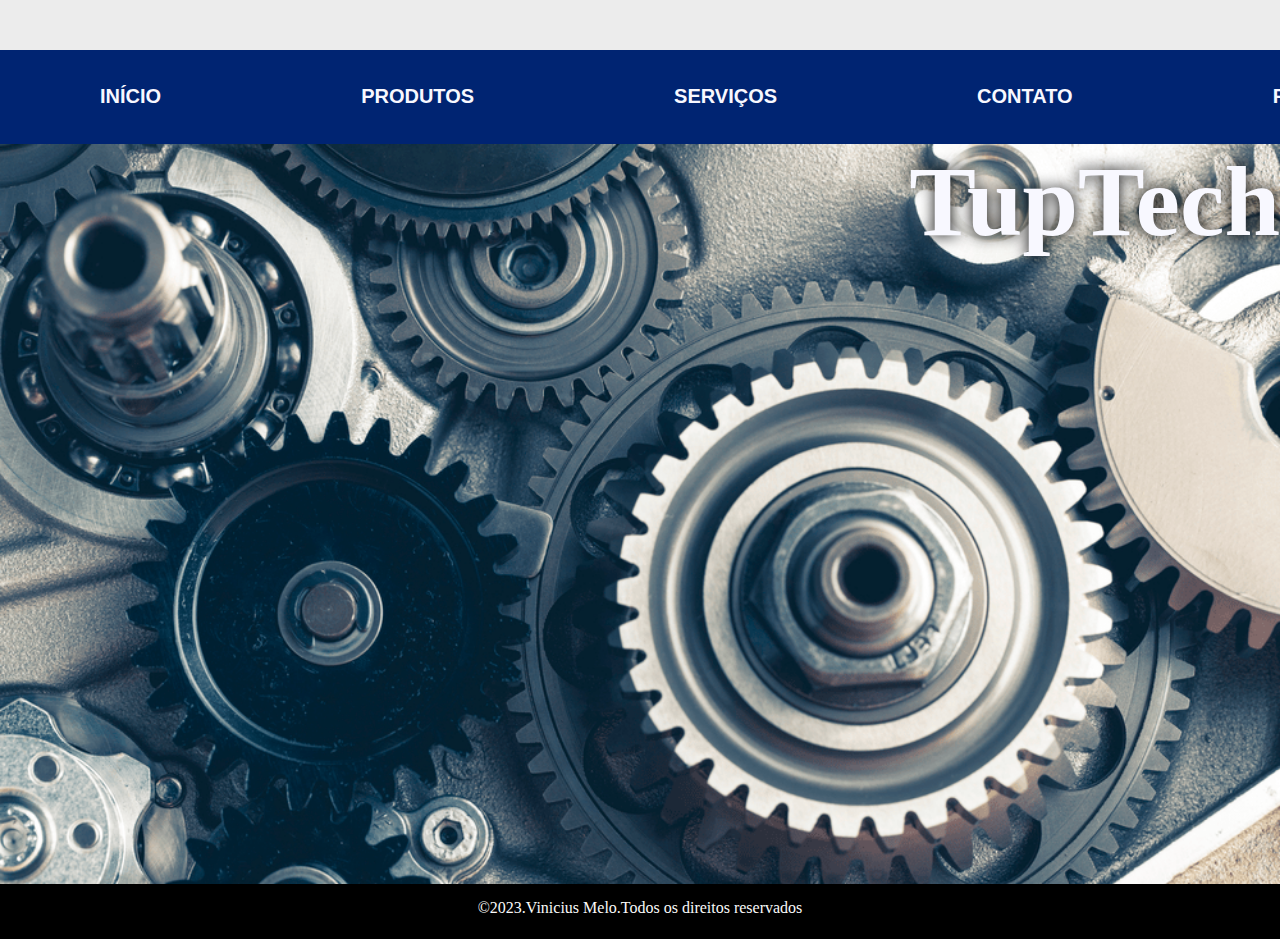
<file: index.html>
<html lang="pt-br">

<head>
    <meta charset="UTF-8">
    <meta name="viewport" content="width=device-width, initial-scale=1.0">
    <title>TupTech</title>
    <link rel="stylesheet" href="css/style.css">
</head>

<body>
    <header>
        <div class="topbar">

        </div>
        <nav>
            <ul>
                <li><a href="index.html">Início</a></li>
                <li><a href="produtos.html">Produtos</a></li>
                <li><a href="servicos.html">Serviços</a></li>
                <li><a href="contato.html">Contato</a></li>
                <li><a href="plano.html">principais</a></li>
            </ul>
        </nav>
    </header>

    <main>
        <div class="inicio">
            <h1>TupTech</h1>
        </div>
    </main>
    <footer>
        <div class="footer">
            <p>&copy2023.Vinicius Melo.Todos os direitos reservados</p>
        </div>

    </footer>
</body>

</html>
</file>
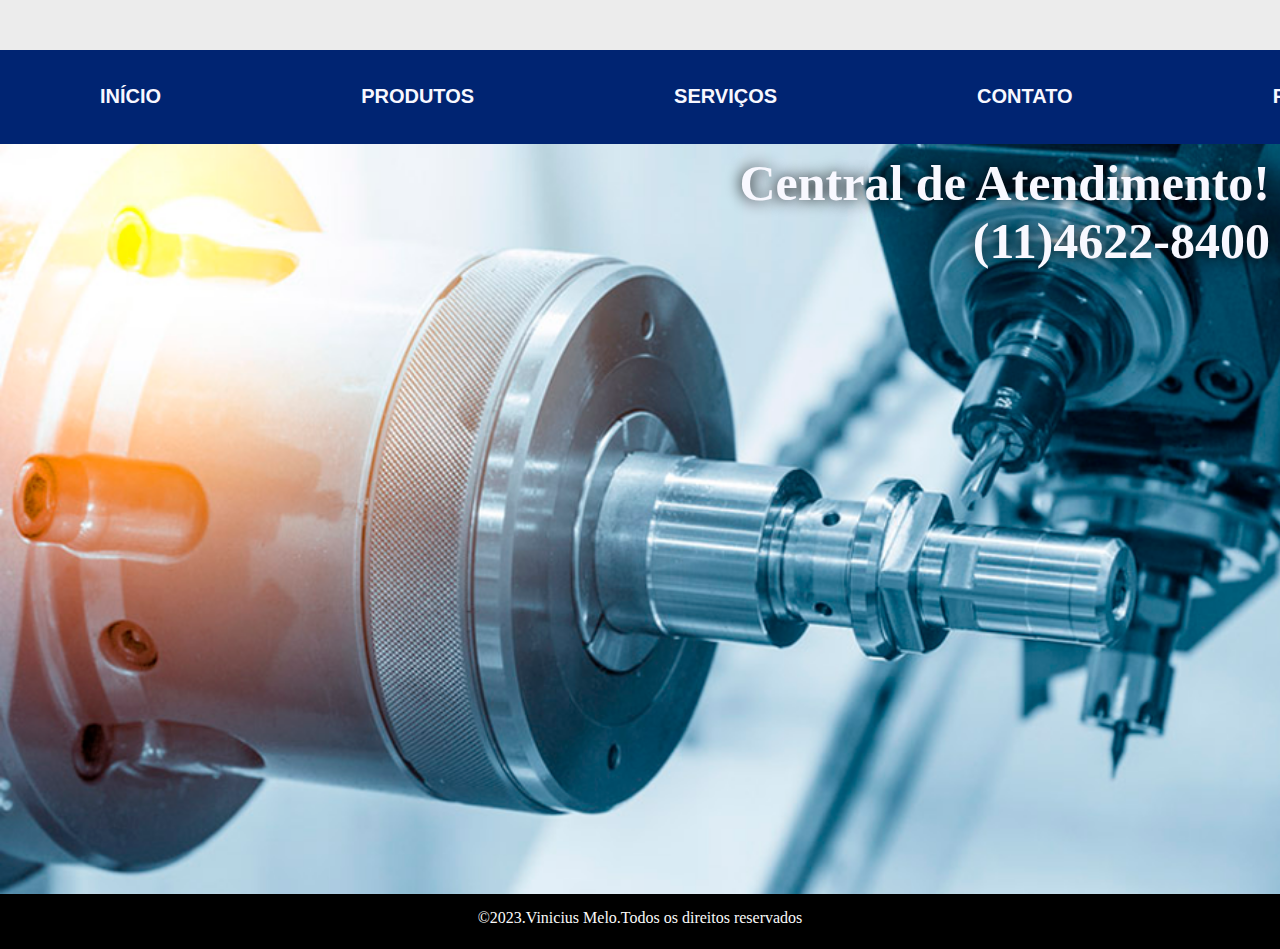
<file: contato.html>
<html lang="pt-br">

<head>
    <meta charset="UTF-8">
    <meta name="viewport" content="width=device-width, initial-scale=1.0">
    <title>Estrutura de Navegação</title>
    <link rel="stylesheet" href="css/style.css">
</head>

<body>
    <header>
        <div class="topbar">

        </div>
        <nav>
            <ul>
                <li><a href="index.html">Início</a></li>
                <li><a href="produtos.html">Produtos</a></li>
                <li><a href="servicos.html">Serviços</a></li>
                <li><a href="contato.html">Contato</a></li>
                <li><a href="plano.html">principais</a></li>
            </ul>
        </nav>
    </header>
    <main>
        <div class="contact">
            <h1>Central de Atendimento!<br>(11)4622-8400</h1>
        </div>

    </main>
    <footer>
        <p>&copy2023.Vinicius Melo.Todos os direitos reservados</p>
    </footer>
</body>

</html>
</file>
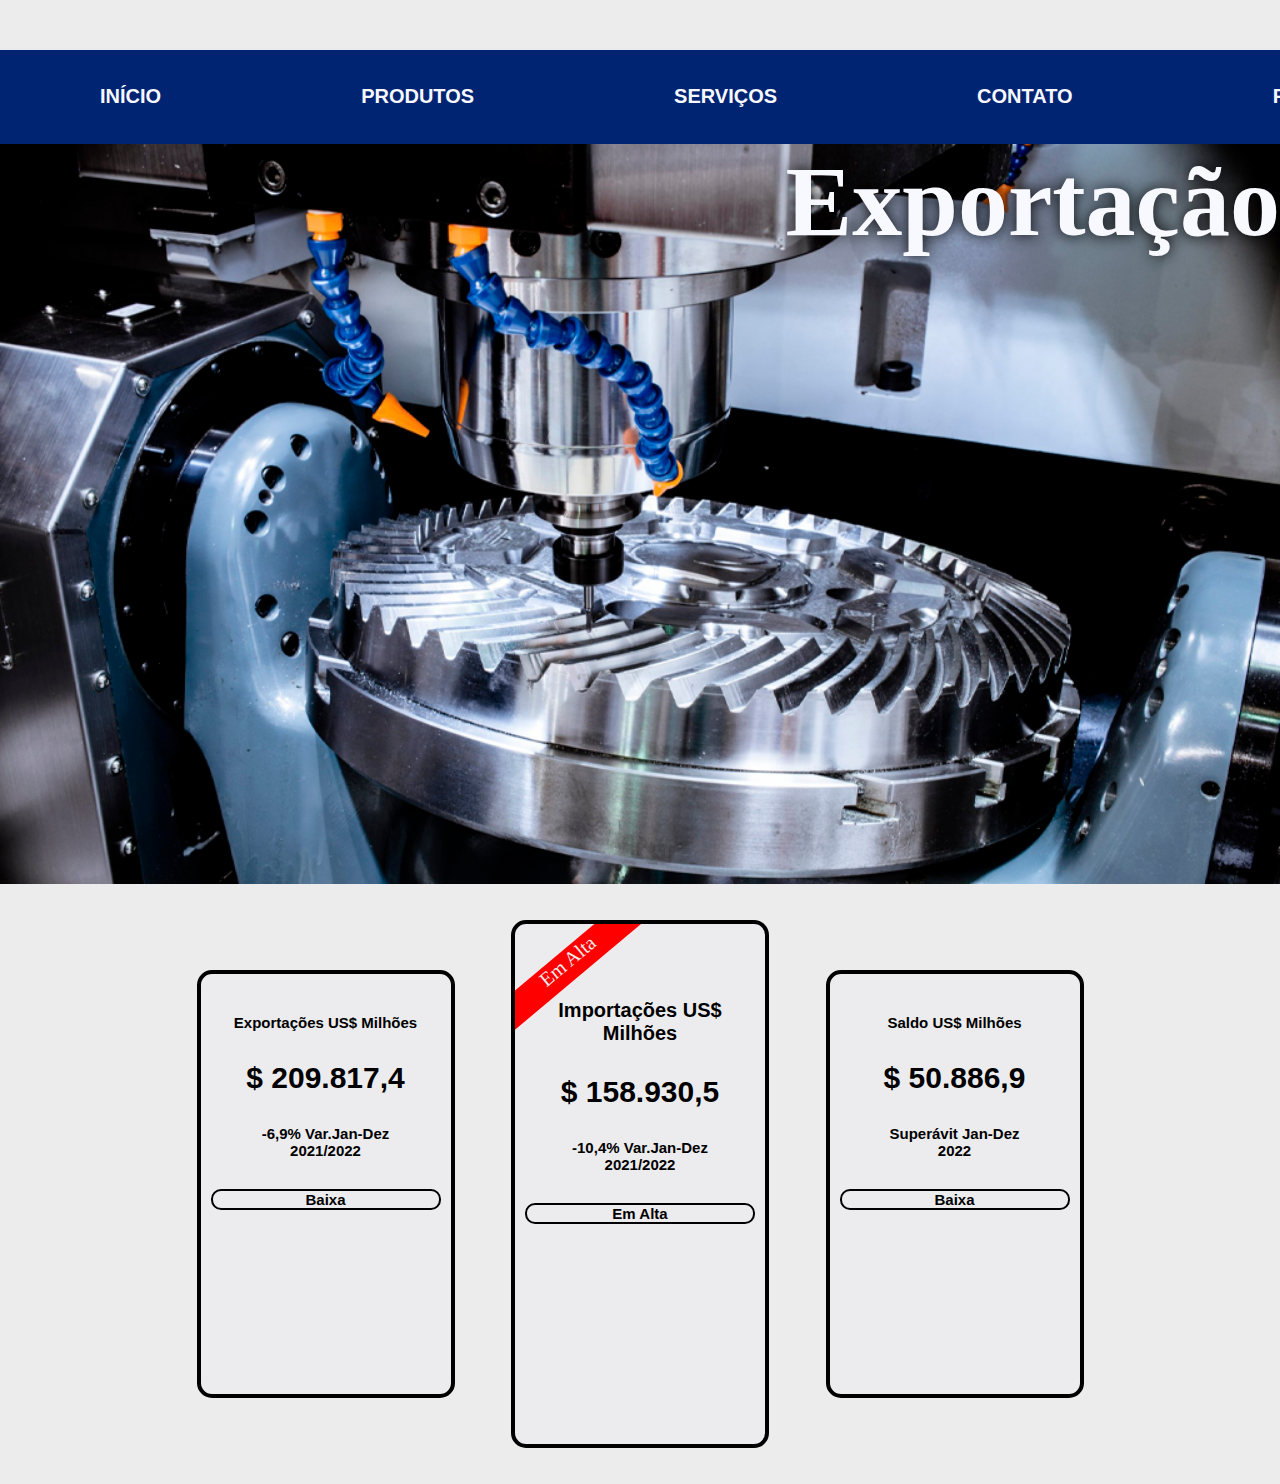
<file: plano.html>
<html lang="pt-br">

<head>
    <meta charset="UTF-8">
    <meta name="viewport" content="width=device-width, initial-scale=1.0">
    <title>Estrutura de Navegação</title>
    <link rel="stylesheet" href="css/style.css">
</head>

<body>
    <header>
        <div class="topbar">

        </div>
        <nav>
            <ul>
                <li><a href="index.html">Início</a></li>
                <li><a href="produtos.html">Produtos</a></li>
                <li><a href="servicos.html">Serviços</a></li>
                <li><a href="contato.html">Contato</a></li>
                <li><a href="plano.html">principais</a></li>
            </ul>
        </nav>
    </header>

    <body>
        <main>
            <div class="principais">
                <h1>Exportação</h1>
            </div>

            <section class="exportacao">

                <article class="milhoes">
                    <h4>Exportações US$ Milhões</h4>
                    <h1>$ 209.817,4</h1>
                    <p> -6,9% Var.Jan-Dez<br>2021/2022</p>
                    <h5>Baixa</h5>
                </article>

                <article class="importacao">
                    <p>Em Alta</p>
                    <h3>Importações US$ Milhões</h3>
                    <h2>$ 158.930,5</h2>
                    <h4>-10,4% Var.Jan-Dez<br>2021/2022</h4>
                    <h5>Em Alta</h5>
                </article>

                <article class="milhoes">
                    <h4>Saldo US$ Milhões</h4>
                    <h1>$ 50.886,9</h1>
                    <p>Superávit Jan-Dez<br>2022</p>
                    <h5>Baixa</h5>
                </article>

            </section>

        </main>

    </body>

</html>
</file>
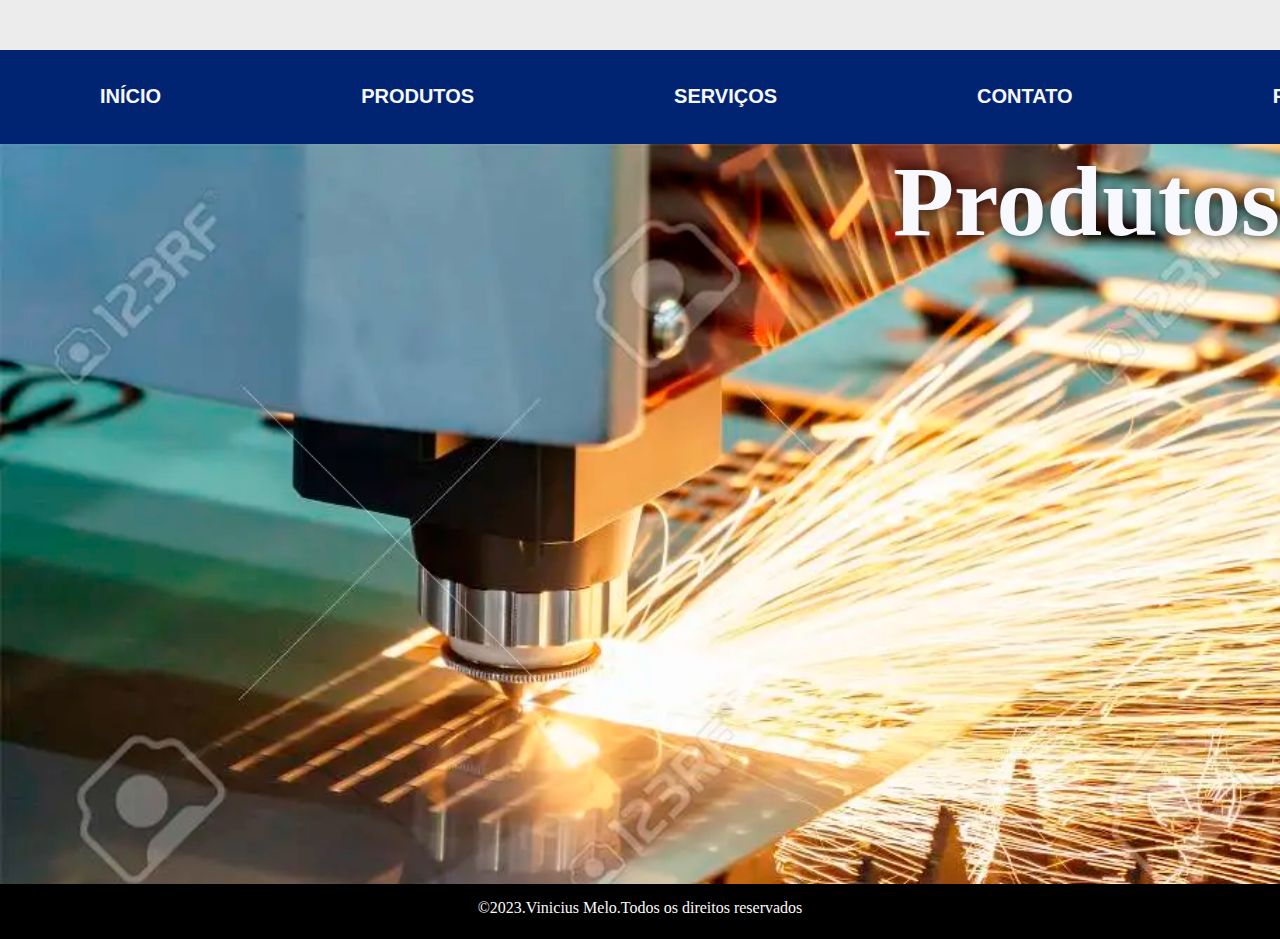
<file: produtos.html>
<html lang="pt-br">

<head>
    <meta charset="UTF-8">
    <meta name="viewport" content="width=device-width, initial-scale=1.0">
    <title>Estrutura de Navegação</title>
    <link rel="stylesheet" href="css/style.css">
</head>

<body>
    <header>
        <div class="topbar">

        </div>
        <nav>
            <ul>
                <li><a href="index.html">Início</a></li>
                <li><a href="produtos.html">Produtos</a></li>
                <li><a href="servicos.html">Serviços</a></li>
                <li><a href="contato.html">Contato</a></li>
                <li><a href="plano.html">principais</a></li>
            </ul>
        </nav>
    </header>
    <main>
        <div class="produtos">
            <h1>Produtos</h1>
        </div>



    </main>
    <footer>
        <div class="footer">
            <p>&copy2023.Vinicius Melo.Todos os direitos reservados</p>
        </div>

    </footer>
</body>

</html>
</file>
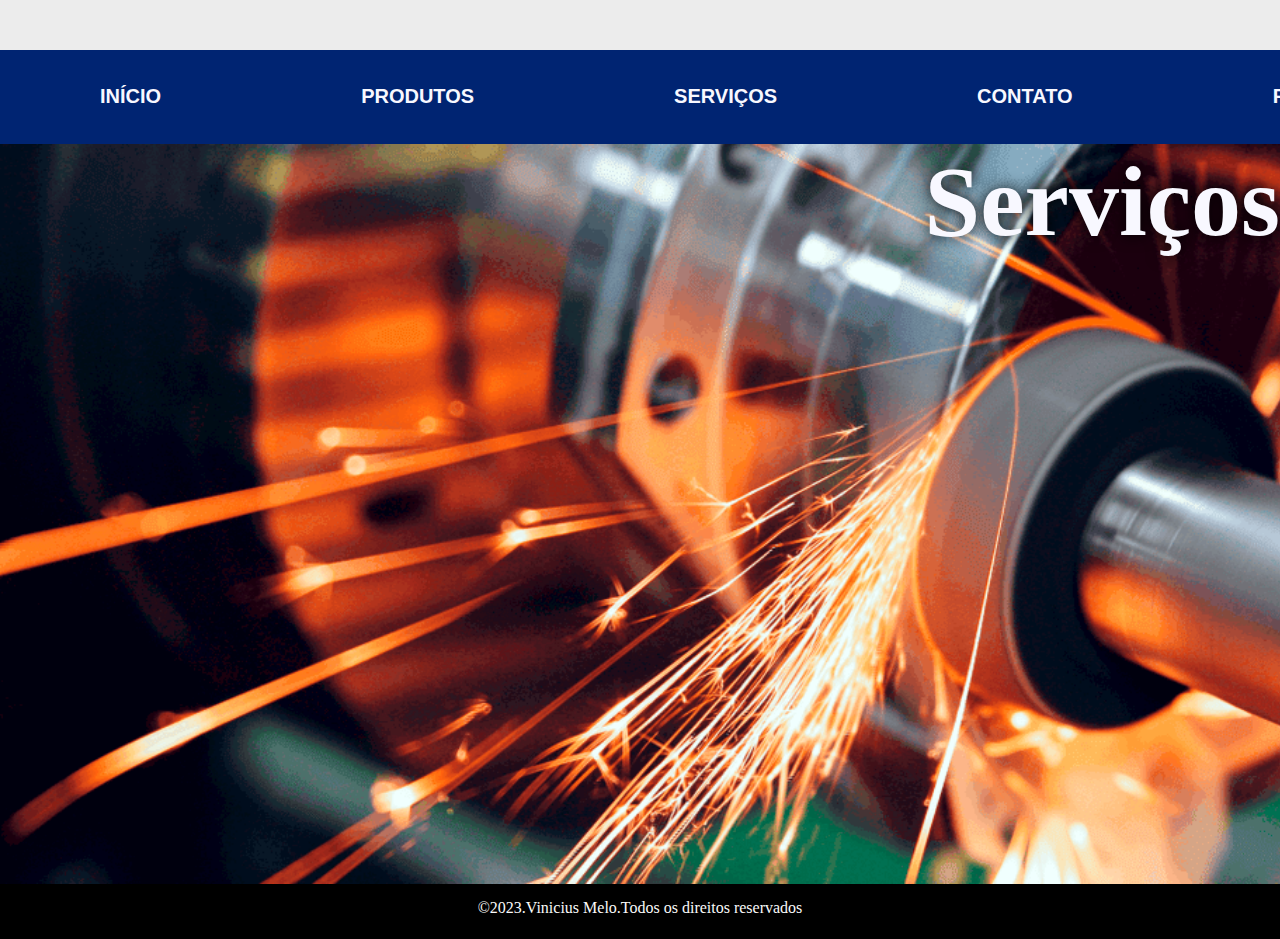
<file: servicos.html>
<html lang="pt-br">

<head>
    <meta charset="UTF-8">
    <meta name="viewport" content="width=device-width, initial-scale=1.0">
    <title>Estrutura de Navegação</title>
    <link rel="stylesheet" href="css/style.css">
</head>

<body>
    <header>
        <div class="topbar">

        </div>
        <nav>
            <ul>
                <li><a href="index.html">Início</a></li>
                <li><a href="produtos.html">Produtos</a></li>
                <li><a href="servicos.html">Serviços</a></li>
                <li><a href="contato.html">Contato</a></li>
                <li><a href="plano.html">principais</a></li>
            </ul>
        </nav>
    </header>
    <main>
        <div class="servicos">
            <h1>Serviços</h1>
        </div>
    </main>
    <footer>
        <div class="footer">
            <p>&copy2023.Vinicius Melo.Todos os direitos reservados</p>
        </div>

    </footer>
</body>

</html>
</file>
<file: css/style.css>
* {
        margin: 0;
        padding: 0;
    }
    
    body {
        background-color: #ececec;
    }
    
    html {
        background-color: #fafafa;
    }
    
    header {
        height: 100%vh;
        width: 100%;
        background-color: #002472;
        margin: 0 auto;
    }
    
    .topbar {
        height: 50px;
        width: 100%;
        background-color: #ececec;
    }
    
    nav>ul {
        width: 100%;
        display: flex;
        justify-content: space-evenly;
    }
    
    nav>ul>li {
        list-style-type: none;
        margin: 0 100px;
        line-height: 92px;
        font-family: sans-serif;
        font-size: 14px;
        font-weight: bold;
        text-transform: uppercase;
    }
    
    nav>ul>li>a {
        color: white;
        font-weight: bold;
        text-decoration: none;
    }
    
    nav ul li a:link {
        color: ghostwhite;
        text-transform: uppercase;
        text-decoration: none;
        font-size: 20px;
        transition: 0.5s;
    }
    
    nav ul li a:hover {
        color: goldenrod;
        transition: 0.5s;
    }
    
    .main img {
        width: 100%;
    }
    
    .inicio,
    .servicos,
    .produtos,
    .principais,
    .contact h1 {
        text-align: end;
        font-size: 50px;
        color: ghostwhite;
        margin-right: 10px;
        text-shadow: 0px 0px 15px #000000;
    }
    
    .inicio {
        background-image: url(/assets/engrenagem.png);
        background-size: cover;
        background-repeat: no-repeat;
        width: 100%;
        height: 740px;
    }
    
    .produtos {
        background-image: url(/assets/inicio.png);
        background-size: cover;
        background-repeat: no-repeat;
        width: 100%;
        height: 740px;
    }
    
    .servicos {
        background-image: url(/assets/usinagem.png);
        background-size: cover;
        background-repeat: no-repeat;
        width: 100%;
        height: 740px;
    }
    
    .contact {
        background-image: url(/assets/usinagem2.png);
        background-size: cover;
        background-repeat: no-repeat;
        width: 100%;
        height: 740px;
        padding-top: 10px;
    }
    
    .principais {
        background-image: url(/assets/principal.png);
        background-size: cover;
        background-repeat: no-repeat;
        width: 100%;
        height: 740px;
    }
    
    footer {
        background-color: #000000;
        width: 100%;
        height: 55px;
    }
    
    footer p {
        color: #fafafa;
        text-align: center;
        padding-top: 15px;
    }
    
    .exportacao {
        display: flex;
        justify-content: space-evenly;
        width: 1000px;
        margin: 0 auto;
        height: 600px;
        align-items: center;
        text-align: center;
    }
    
    .milhoes,
    .importacao {
        width: 230px;
        height: 400px;
        border: 4px solid;
        border-radius: 15px;
        background-color: #ececee;
        padding: 10px;
        transition: 0.5s;
    }
    
    .importacao {
        height: 500px;
        overflow: hidden;
    }
    
    .importacao h3 {
        font-size: 20px;
        font-family: 'Lucida Sans', 'Lucida Sans Regular', 'Lucida Grande', 'Lucida Sans Unicode', Geneva, Verdana, sans-serif;
        padding-top: 35px;
    }
    
    .importacao h2 {
        font-family: 'Lucida Sans', 'Lucida Sans Regular', 'Lucida Grande', 'Lucida Sans Unicode', Geneva, Verdana, sans-serif;
        font-size: 30px;
        margin-top: 30px;
    }
    
    .milhoes h4 {
        font-size: 15px;
        font-family: 'Lucida Sans', 'Lucida Sans Regular', 'Lucida Grande', 'Lucida Sans Unicode', Geneva, Verdana, sans-serif;
        padding-top: 30px;
    }
    
    .milhoes h1 {
        font-family: 'Lucida Sans', 'Lucida Sans Regular', 'Lucida Grande', 'Lucida Sans Unicode', Geneva, Verdana, sans-serif;
        font-size: 30px;
        margin-top: 30px;
    }
    
    .milhoes p {
        font-size: 15px;
        font-family: 'Lucida Sans', 'Lucida Sans Regular', 'Lucida Grande', 'Lucida Sans Unicode', Geneva, Verdana, sans-serif;
        margin-top: 30px;
        font-weight: bold;
    }
    
    .importacao h4 {
        font-size: 15px;
        font-family: 'Lucida Sans', 'Lucida Sans Regular', 'Lucida Grande', 'Lucida Sans Unicode', Geneva, Verdana, sans-serif;
        margin-top: 30px;
        font-weight: bold;
    }
    
    .importacao p {
        width: 300px;
        height: 30px;
        transform: rotate(-40deg);
        position: relative;
        top: 15px;
        left: -105px;
        font-size: 20px;
        color: #ececec;
        background-color: red;
    }
    
    .milhoes:hover,
    .importacao:hover {
        -webkit-transform: scale(1.1);
        transform: scale(1.1);
        transition: 0.5s;
        box-shadow: 0px 0px 15px rgba(0, 0, 0, 0.35);
    }
    
    .milhoes h5,
    .importacao h5 {
        font-size: 15px;
        font-family: 'Lucida Sans', 'Lucida Sans Regular', 'Lucida Grande', 'Lucida Sans Unicode', Geneva, Verdana, sans-serif;
        border-radius: 10px;
        border: 2px solid black;
        margin-top: 30px;
    }
</file>
